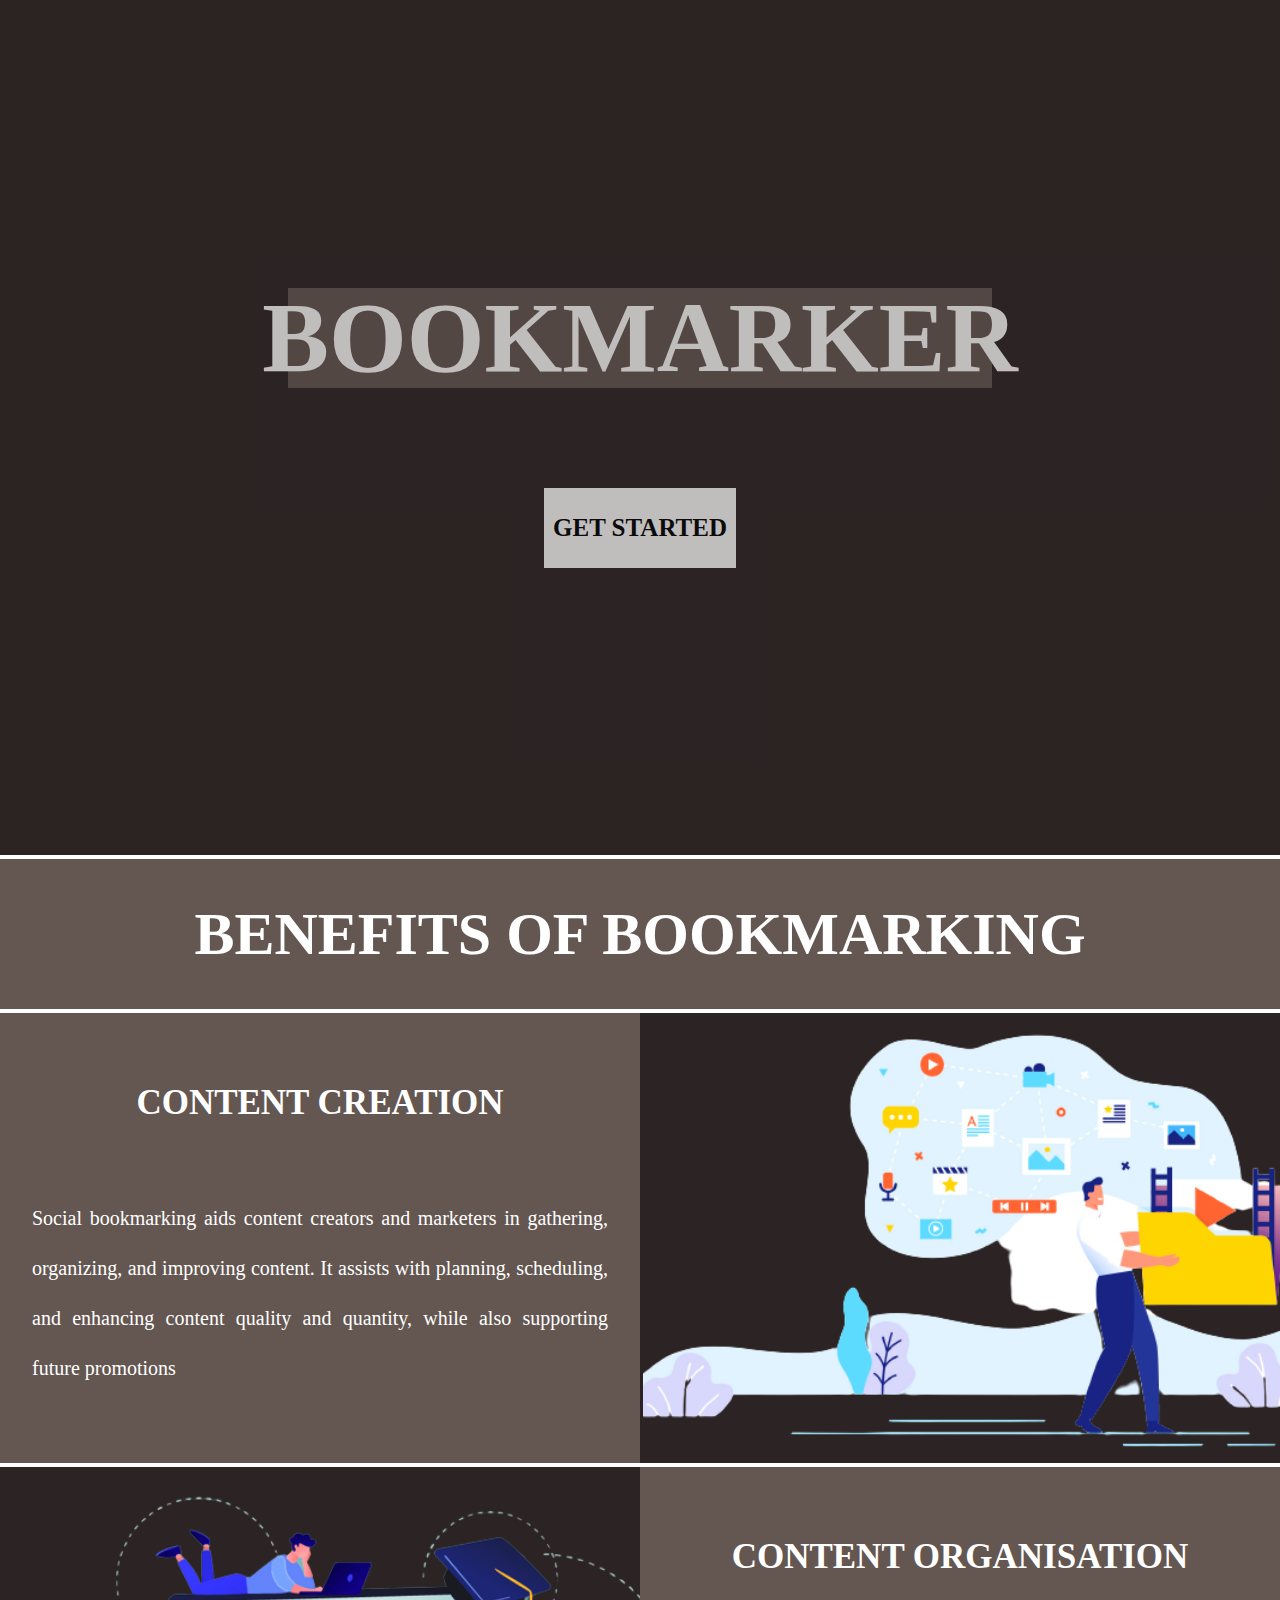
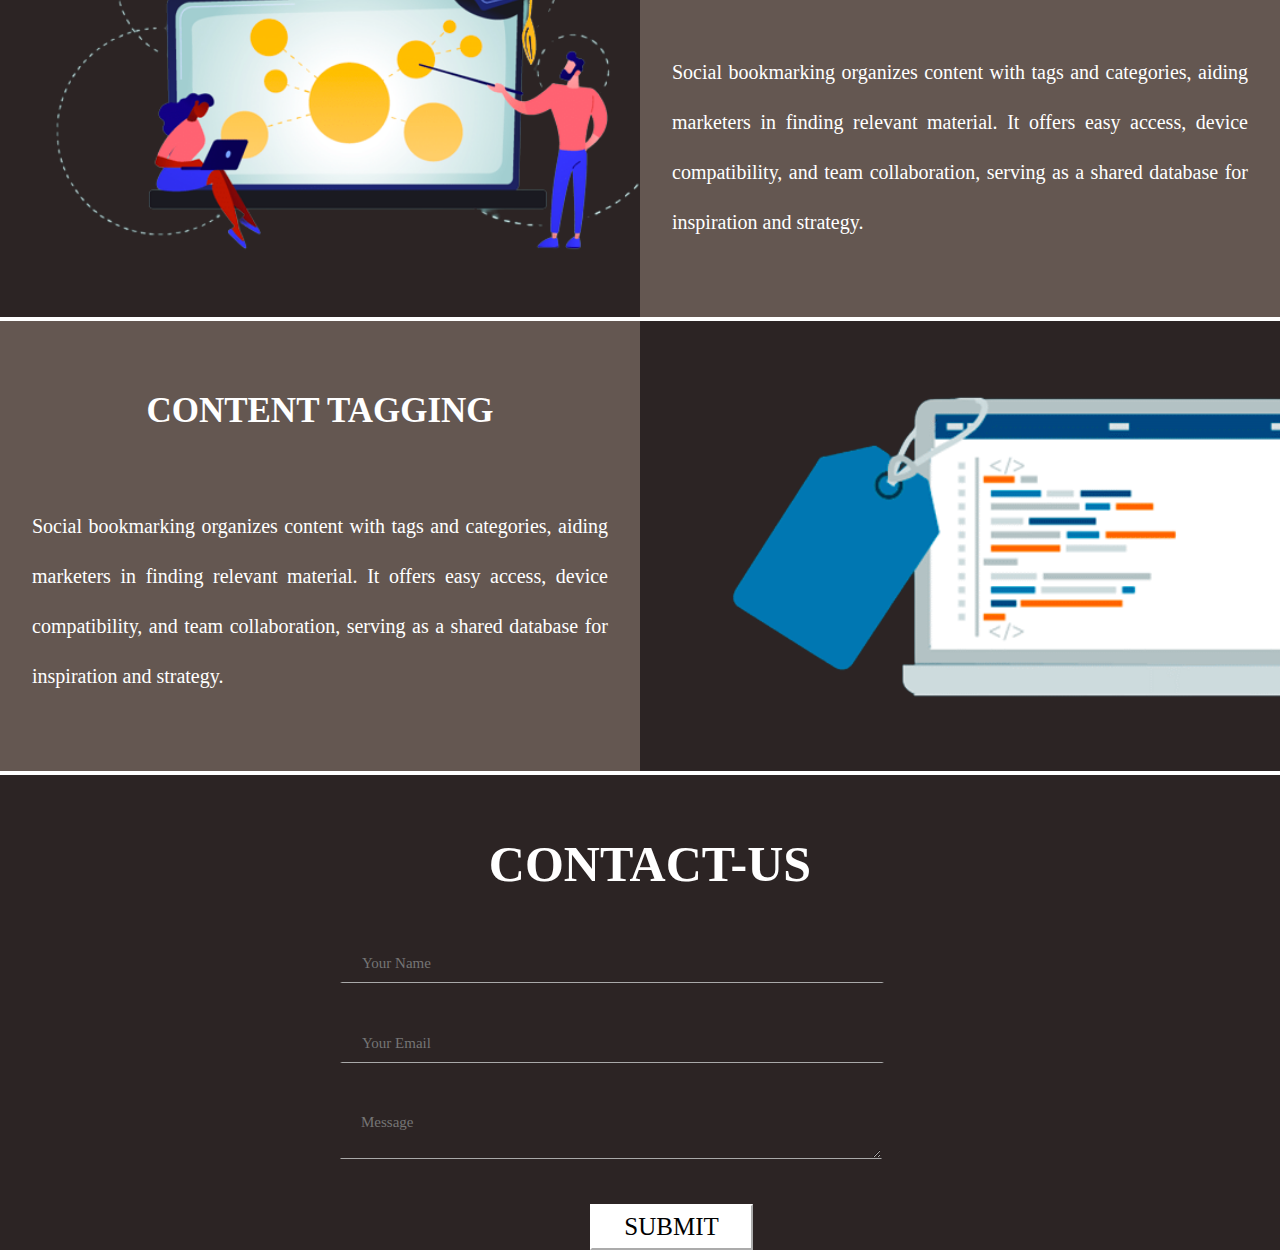
<file: LandingPage.html>
<!DOCTYPE html>
<html lang="en">

<head>
    <meta charset="UTF-8">
    <meta http-equiv="X-UA-Compatible" content="IE=edge">
    <meta name="viewport" content="width=device-width, initial-scale=1.0">
    <title>BOOKMARKER</title>
    <link rel="stylesheet" href="LandingPage.css">
</head>

<body>

    <div class="top-container">
        <div class="Bookmarker-container">
            <h1 id="heading-bookmarker">BOOKMARKER</h1>
        </div>
        <div class="get-started-button">
            <div><a href="bookmarker.html"><input type="button" class="white-border-transparent-button" id="submit"
                        value="GET STARTED"></a>
            </div>
        </div>
    </div>

    <div class="Benefits-heading">
        <h1 id="benefits-of-bookmarking">
            BENEFITS OF BOOKMARKING
        </h1>
    </div>
    <div class="benefits">
        <div class="content-container">
            <h2 class="heading">CONTENT CREATION</h2>
            <p class="content">
                Social bookmarking aids content creators and marketers in gathering, organizing, and improving content.
                It assists with planning, scheduling, and enhancing content quality and quantity, while also supporting
                future promotions
            </p>
        </div>
        <div class="vector">
            <img src="images/content creation.png" id="content-creation">
        </div>
        <div class="vector">
            <img src="images/content organisation.png" id="content-creation">
        </div>

        <div class="content-container">
            <h2 class="heading">CONTENT ORGANISATION</h2>
            <p class="content">
                Social bookmarking organizes content with tags and categories, aiding marketers in finding relevant
                material. It offers easy access, device compatibility, and team collaboration, serving as a shared
                database for inspiration and strategy.
            </p>
        </div>

        <div class="content-container">
            <h2 class="heading">CONTENT TAGGING</h2>
            <p class="content">
                Social bookmarking organizes content with tags and categories, aiding marketers in finding relevant
                material. It offers easy access, device compatibility, and team collaboration, serving as a shared
                database for inspiration and strategy.
            </p>
        </div>

        <div class="vector">
            <img src="images/content tagging.png" id="content-creation">
        </div>

    </div>
    <section id="Contact-us">
        <div id="contact-container">
            <span><i class="fa-solid fa-id-card-clip" id="contact-us-icon"></i> </span>
            <h4 id="heading-contact">CONTACT-US</h4>
        </div>
        <div id="form-container">
            <div id="placeholder-container">
                <form action="">
                    <div><input type="text" placeholder="Your Name" class="input-field" required></div><br><br>
                    <div><input type="email" placeholder="Your Email" class="input-field" required></div>
                    <br><br>
                    <div><textarea class="input-field" placeholder="Message"></textarea></div><br><br>
                    <div><a href="mailto:arorapritha2@gmail.com"><input type="button"
                                class="white-border-transparent-button1" id="submit" value="SUBMIT"></a>
                    </div>



                </form>
            </div>

        </div>
    </section>
</body>

</html>
</file>
<file: LandingPage.css>
* {
    margin: 0;
    padding: 0;
    font-family: 'Times New Roman', Times, serif;
}

body {
    background-color: #2C2424;

}

.top-container {
    height: 95vh;
    width: 100vw;
    /* border: 2px solid black; */
    display: flex;
    justify-content: center;
    align-items: center;
    flex-direction: column;
    background-image: url("https://cdn.shopify.com/s/files/1/0605/5500/2104/products/Mountain-and-forest-wooden-bookmark-2_1024x1024.jpg?v=1641307335");
    background-size: cover;
    background-position: 5%;
    opacity: 0.7;
    background-color: #2C2424;
    margin: 0px;

}

.get-started-button {
    height: 80px;
    width: 15%;
    /* border: 2px solid red; */
    display: flex;
    justify-content: center;
    align-items: center;
    /* margin-top: 300px; */
    background-color: white
}

.Bookmarker-container {
    height: 100px;
    width: 55%;
    /* border: 2px solid green; */
    display: flex;
    justify-content: center;
    align-items: center;
    margin-bottom: 100px;
    background-color: #645751;
    /* opacity: 1; */
    /* opacity: 0.2; */
    font-family: 'Segoe UI', Tahoma, Geneva, Verdana, sans-serif;
}

#heading-bookmarker {
    color: white;
    font-size: 100px;
    /* background-color: black; */
    /* opacity: 1; */
    /* z-index: 1; */
    font-family: 'Times New Roman', Times, serif;
}

.Benefits-heading {
    width: 100%;
    height: 150px;
    margin: 0px;
    display: flex;
    justify-content: center;
    align-items: center;
    /* border: 1px solid red; */
    /* padding: 0px; */
    background-color: #645751;
    border-top: 4px solid white;
    border-bottom: 4px solid white;

}

#benefits-of-bookmarking {
    color: white;
    font-size: 60px;
    text-align: center;
}

.benefits {
    height: auto;
    width: 100%;
    /* border: 2px solid red; */
    display: flex;
    flex-wrap: wrap;
    flex-direction: row;
    justify-content: center;
}

.content-container {
    height: 50vh;
    width: 50%;
    /* border: 2px solid white; */
    display: flex;
    flex-direction: column;
    justify-content: center;
    justify-content: space-evenly;
    align-items: center;
    background-color: #645751;
    border-bottom: 4px solid white;
}

.heading {
    color: white;
    font-size: 35px;
    background-color: #645751;
}

.content {
    color: white;
    line-height: 50px;
    text-align: justify;
    font-size: 20px;
    width: 90%;
    font-family: 'Times New Roman', Times, serif;
}

.vector {
    height: 50vh;
    width: 50%;
    /* border: 2px solid yellow; */
    /* display: flex;
    justify-content: center; */
    border-bottom: 4px solid white;
}

#content-creation {
    object-fit: cover;
    object-position: 3px;
    /* border: 4px solid white; */
    height: 100%;
    width: 100%;

}

#Contact-us {
    /* background-image: linear-gradient(to top right, #2857a4, #403066); */
    color: white;
    font-size: 1rem;
}

#contact-us-icon {
    font-size: xx-large;
    margin-top: 0px;
    margin-right: 10px;
    color: white;
}

#heading-contact {
    font-size: 50px;
    text-align: center;
    /* border: 2px solid black; */
    margin-top: 60px;
    margin-left: 10px;
    color: white;
    color: white !important;
    font-family: 'Times New Roman', Times, serif;
}

#contact-container {
    display: flex;
    flex-direction: row;
    justify-content: center;
    /* border: 2px solid black; */
    margin-top: 20px;
    align-items: baseline;
    padding: 0px;
    margin: 0px;

}

#placeholder-container {
    /* border: 2px solid red; */
    width: 90%;
    height: auto;
    display: flex;
    flex-direction: column;
    flex-wrap: wrap;
    justify-content: center;
    line-height: 20px;
    align-items: center;
    margin-left: 200px;
    margin-top: 50px;
}

#form-container {
    display: flex;
    align-items: flex-start;
    width: 80%;
    height: auto;
    /* border: 2px solid white; */
    margin: 0px;
}

.input-field {
    width: 500px;
    padding: 10px 20px;
    border-color: transparent;
    border-bottom: 1px solid darkgrey;
    font-size: 15px;
    background: transparent;
}

.white-border-transparent-button {
    height: 100%;
    width: 100%;
    /* padding: 10px 20px; */
    border-color: transparent;
    /* border-bottom: 1px solid darkgrey; */
    font-size: 25px;
    font-weight: bold;
    background: transparent;
    /* color: white; */
    padding: 7px;
    /* margin-left: 250px; */
}

.white-border-transparent-button1 {
    width: 30%;
    padding: 10px 20px;
    border-color: white;
    /* border-bottom: 1px solid darkgrey; */
    font-size: 25px;
    background: white;
    color: black;
    padding: 7px;
    margin-left: 250px;
}
</file>
